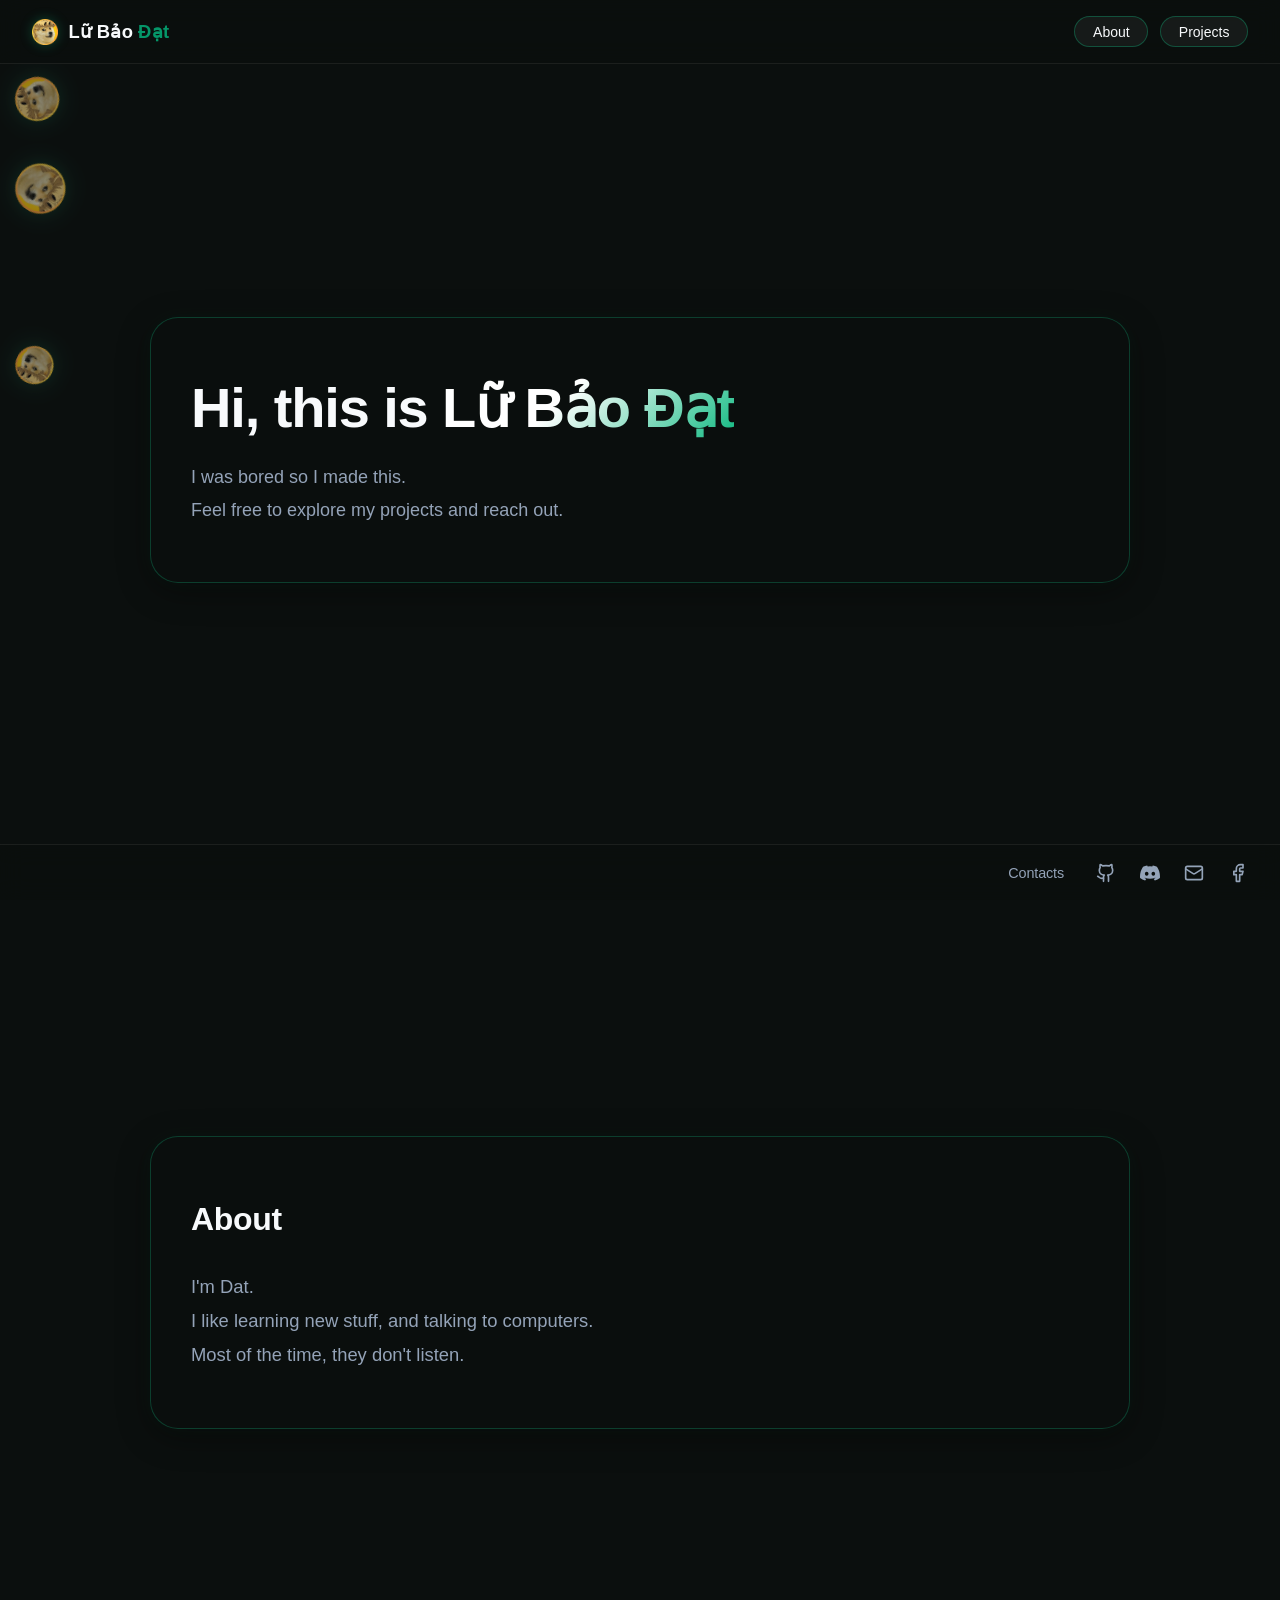
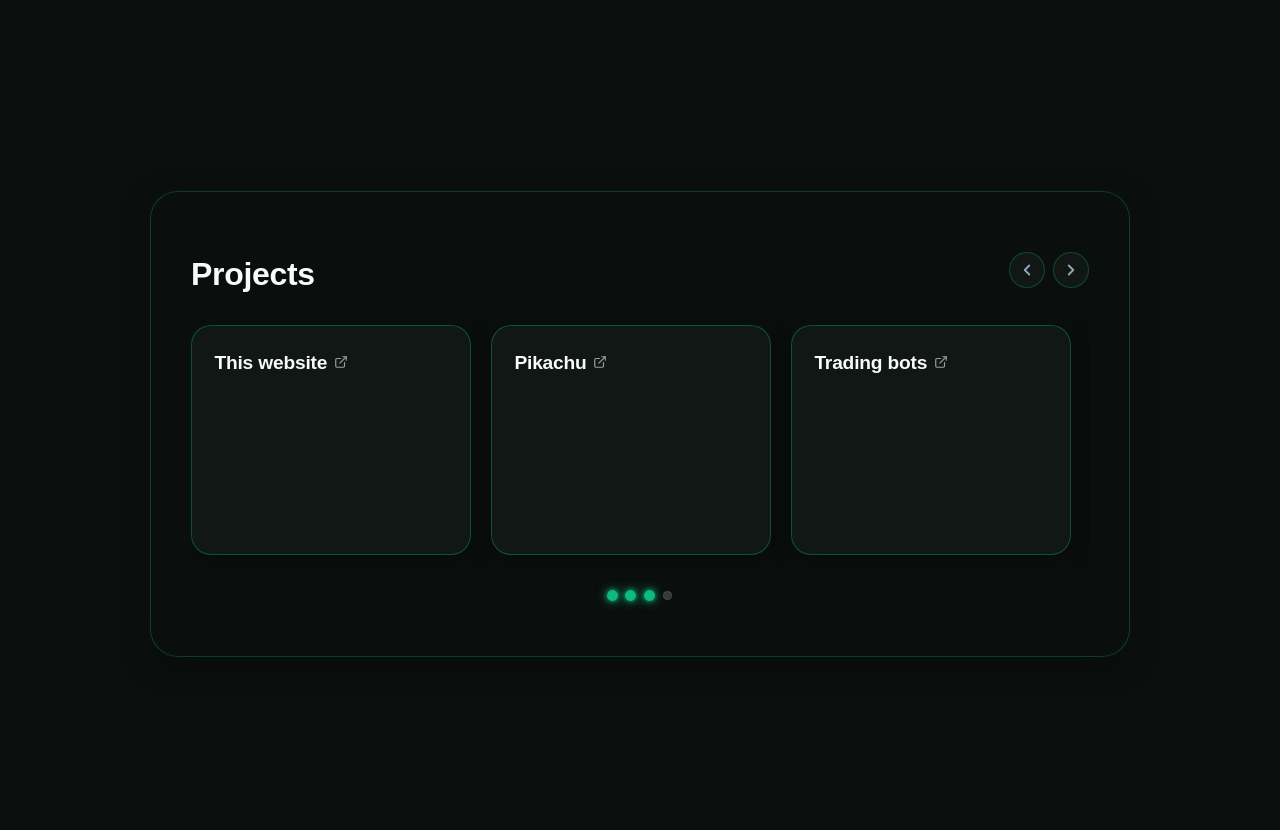
<file: index.html>
<!DOCTYPE html>
<html lang="vi">
<head>
  <meta charset="UTF-8">
  <meta name="viewport" content="width=device-width, initial-scale=1.0">
  <title>Lữ Bảo Đạt</title>
  <link rel="icon" type="image/png" href="assets/images/floaters/logo.png?v=2">
  <link rel="stylesheet" href="assets/css/variables.css?v=8">
  <link rel="stylesheet" href="assets/css/style.css?v=12">
</head>
<body>
  <!-- Interactive green mouse glow -->
  <div class="mouse-glow"></div>

  <!-- Background floating logos -->
  <div id="floaters-container" class="floaters-container"></div>

  <!-- Modular component placeholders -->
  <div data-include="components/header.html"></div>
  <div data-include="components/hero.html"></div>
  <div data-include="components/about.html"></div>
  <div data-include="components/projects.html"></div>
  <div data-include="components/footer.html"></div>

  <!-- Scripts -->
  <script src="assets/js/loader.js?v=5"></script>
  <script src="assets/js/glow.js"></script>
  <script src="assets/js/floaters.js"></script>
  <script src="assets/js/projects.js?v=5"></script>
  <script src="assets/js/main.js"></script>
</body>
</html>
</file>
<file: assets/css/variables.css>
:root {
  /* Main color palette */
  --bg-primary: #0b0f0e;
  --surface: #121816;
  --surface-glass: rgba(11, 15, 14, 0.7);
  --border-subtle: rgba(255, 255, 255, 0.07);

  /* Typography colors */
  --text-primary: #f8fafc;
  --text-muted: #94a3b8;
  --text-faint: #64748b;

  /* Accent green (Emerald) */
  --accent-green: #10b981;
  --accent-green-dark: #059669;
  --accent-green-glow: rgba(16, 185, 129, 0.18);
  --accent-green-subtle: rgba(5, 150, 105, 0.05);

  /* Card layout sizing */
  --card-max-width: 980px;

  /* Mouse coordinates for glow effect */
  --mouse-x: -1000px;
  --mouse-y: -1000px;
}
</file>
<file: assets/css/style.css>
@import url('./variables.css?v=8');

html {
  scroll-behavior: smooth;
}

* {
  box-sizing: border-box;
  margin: 0;
  padding: 0;
}

body {
  min-height: 100vh;
  background-color: var(--bg-primary);
  color: var(--text-primary);
  font-family: -apple-system, BlinkMacSystemFont, "Segoe UI", Roboto, "Helvetica Neue", Arial, sans-serif;
  overflow-x: hidden;
  position: relative;
  display: flex;
  flex-direction: column;
}

/* Interactive green mouse glow */
.mouse-glow {
  position: fixed;
  inset: 0;
  pointer-events: none;
  background: radial-gradient(
    500px circle at var(--mouse-x) var(--mouse-y),
    var(--accent-green-glow),
    var(--accent-green-subtle) 40%,
    transparent 70%
  );
  z-index: 1;
}

/* Background floating logos */
.floaters-container {
  position: fixed;
  inset: 0;
  pointer-events: none;
  z-index: 1;
  overflow: hidden;
}

.floater-logo {
  position: absolute;
  top: 0;
  left: 0;
  user-select: none;
  pointer-events: none;
  opacity: 0.6;
  filter: drop-shadow(0 0 10px rgba(16, 185, 129, 0.25));
  will-change: transform;
}

/* Top Bar / Header */
.top-bar {
  position: fixed;
  top: 0;
  left: 0;
  right: 0;
  height: 64px;
  padding: 0 2rem;
  display: flex;
  align-items: center;
  justify-content: space-between;
  background: var(--surface-glass);
  backdrop-filter: blur(12px);
  -webkit-backdrop-filter: blur(12px);
  border-bottom: 1px solid var(--border-subtle);
  z-index: 10;
}

.logo {
  font-size: 1.15rem;
  font-weight: 600;
  letter-spacing: 0.02em;
  text-decoration: none;
  color: var(--text-primary);
  user-select: none;
  display: flex;
  align-items: center;
  gap: 0.65rem;
  transition: opacity 0.2s ease;
}

.logo:hover {
  opacity: 0.9;
}

.logo-icon {
  width: 26px;
  height: 26px;
  object-fit: contain;
  border-radius: 6px;
  filter: drop-shadow(0 0 6px rgba(16, 185, 129, 0.3));
}

.logo .accent-word {
  color: var(--accent-green-dark);
  margin-left: 0.28rem;
}

.nav-links {
  display: flex;
  align-items: center;
  gap: 0.75rem;
}

.nav-link {
  color: var(--text-primary);
  text-decoration: none;
  font-size: 0.875rem;
  font-weight: 500;
  padding: 0.42rem 1.1rem;
  border-radius: 9999px;
  background: rgba(255, 255, 255, 0.05);
  border: 1px solid rgba(16, 185, 129, 0.35);
  transition: all 0.25s ease;
  user-select: none;
}

.nav-link:hover {
  color: #ffffff;
  border-color: var(--accent-green);
  background: rgba(16, 185, 129, 0.15);
  box-shadow: 0 0 14px rgba(16, 185, 129, 0.25);
  transform: translateY(-1px);
}

/* Central hero content */
.hero {
  flex: 1;
  display: flex;
  align-items: center;
  justify-content: center;
  position: relative;
  z-index: 2;
  min-height: 100vh;
  padding: 6rem 2rem;
}

.hero-card {
  max-width: var(--card-max-width, 980px);
  width: 100%;
  text-align: left;
  display: flex;
  flex-direction: column;
  align-items: flex-start;
  padding: 3.5rem 2.5rem;
  border-radius: 28px;
  background: rgba(11, 15, 14, 0.75);
  border: 1px solid rgba(16, 185, 129, 0.28);
  backdrop-filter: blur(16px);
  -webkit-backdrop-filter: blur(16px);
  box-shadow: 0 8px 32px rgba(0, 0, 0, 0.4), 0 0 20px rgba(16, 185, 129, 0.06);
  transition: border-color 0.3s ease, box-shadow 0.3s ease;
}

.hero-card:hover {
  border-color: rgba(16, 185, 129, 0.55);
  box-shadow: 0 12px 40px rgba(0, 0, 0, 0.4), 0 0 32px rgba(16, 185, 129, 0.16);
}

.hero-title {
  font-size: clamp(2.2rem, 5vw, 3.5rem);
  font-weight: 700;
  line-height: 1.2;
  letter-spacing: -0.02em;
  margin-bottom: 1.25rem;
  color: var(--text-primary);
}

.hero-title .highlight {
  color: var(--text-primary);
  background: linear-gradient(135deg, #ffffff 40%, var(--accent-green) 100%);
  -webkit-background-clip: text;
  -webkit-text-fill-color: transparent;
}

.hero-description {
  font-size: 1.125rem;
  line-height: 1.8;
  color: var(--text-muted);
  max-width: 680px;
  margin-bottom: 0;
}

/* Call to action buttons */
.hero-cta {
  display: flex;
  gap: 1rem;
  flex-wrap: wrap;
  justify-content: center;
}

.btn {
  display: inline-flex;
  align-items: center;
  justify-content: center;
  padding: 0.75rem 1.6rem;
  border-radius: 9999px;
  font-size: 0.95rem;
  font-weight: 500;
  text-decoration: none;
  transition: all 0.2s ease;
  user-select: none;
}

.btn-primary {
  background-color: var(--accent-green);
  color: #0b0f0e;
  font-weight: 600;
}

.btn-primary:hover {
  background-color: #34d399;
  transform: translateY(-2px);
  box-shadow: 0 4px 20px rgba(16, 185, 129, 0.3);
}

.btn-secondary {
  background-color: rgba(255, 255, 255, 0.05);
  color: var(--text-primary);
  border: 1px solid rgba(16, 185, 129, 0.35);
}

.btn-secondary:hover {
  border-color: var(--accent-green);
  background-color: rgba(16, 185, 129, 0.15);
  color: #ffffff;
  transform: translateY(-2px);
  box-shadow: 0 0 16px rgba(16, 185, 129, 0.25);
}

/* Bottom Bar / Footer */
.bottom-bar {
  position: fixed;
  bottom: 0;
  left: 0;
  right: 0;
  height: 56px;
  padding: 0 2rem;
  display: flex;
  align-items: center;
  justify-content: flex-end;
  background: var(--surface-glass);
  backdrop-filter: blur(12px);
  -webkit-backdrop-filter: blur(12px);
  border-top: 1px solid var(--border-subtle);
  z-index: 10;
}

.footer-contact-text {
  color: var(--text-muted);
  font-size: 0.9rem;
  font-weight: 500;
  letter-spacing: -0.01em;
  margin-right: 0.5rem;
  user-select: none;
}

.social-links {
  display: flex;
  align-items: center;
  gap: 1.5rem;
}

.social-link {
  color: var(--text-muted);
  display: flex;
  align-items: center;
  justify-content: center;
  text-decoration: none;
  transition: color 0.2s ease, transform 0.2s ease;
}

.social-link:hover {
  color: var(--accent-green);
  transform: translateY(-2px);
}

.social-link svg {
  width: 20px;
  height: 20px;
}

/* Generic section layout */
.section {
  min-height: 85vh;
  display: flex;
  align-items: center;
  justify-content: center;
  padding: 5rem 1.5rem;
  scroll-margin-top: 64px;
  position: relative;
  z-index: 2;
}

#projects.section {
  padding-bottom: 8rem; /* Extra spacing so the fixed bottom bar doesn't overlap content */
}

.section-card {
  max-width: var(--card-max-width, 980px);
  width: 100%;
  text-align: left;
  display: flex;
  flex-direction: column;
  align-items: flex-start;
  padding: 3.5rem 2.5rem;
  border-radius: 28px;
  background: rgba(11, 15, 14, 0.75);
  border: 1px solid rgba(16, 185, 129, 0.28);
  backdrop-filter: blur(16px);
  -webkit-backdrop-filter: blur(16px);
  box-shadow: 0 8px 32px rgba(0, 0, 0, 0.4), 0 0 20px rgba(16, 185, 129, 0.06);
  transition: border-color 0.3s ease, box-shadow 0.3s ease;
  overflow: hidden;
}

.section-card:hover {
  border-color: rgba(16, 185, 129, 0.55);
  box-shadow: 0 12px 40px rgba(0, 0, 0, 0.4), 0 0 32px rgba(16, 185, 129, 0.16);
}

.section-header {
  margin-bottom: 2rem;
  display: flex;
  flex-direction: column;
  align-items: flex-start;
  width: 100%;
}

.section-title {
  font-size: 2rem;
  font-weight: 700;
  letter-spacing: -0.01em;
  color: var(--text-primary);
  margin-top: 0.5rem;
}

/* About text styling */
.about-text {
  font-size: 1.15rem;
  line-height: 1.85;
  color: var(--text-muted);
  text-align: left;
  width: 100%;
  max-width: 680px;
}

.about-punchline {
  display: inline-block;
  margin-top: 0.5rem;
  color: var(--text-primary);
  font-style: italic;
}

/* Placeholder box */
.placeholder-box {
  width: 100%;
  padding: 2.5rem 1.5rem;
  border-radius: 18px;
  background: rgba(0, 0, 0, 0.3);
  border: 1px dashed rgba(16, 185, 129, 0.4);
  display: flex;
  align-items: center;
  justify-content: flex-start;
}

.placeholder-text {
  font-family: ui-monospace, SFMono-Regular, Menlo, Monaco, Consolas, "Liberation Mono", "Courier New", monospace;
  font-size: 1.15rem;
  color: var(--accent-green);
  letter-spacing: 0.06em;
}

/* Horizontal projects track inside the main card */
.projects-track {
  display: flex;
  flex-direction: row;
  gap: 1.25rem;
  width: 100%;
  overflow-x: auto;
  scroll-snap-type: x mandatory;
  padding: 0.5rem 0.25rem 1rem 0.25rem;
  scrollbar-width: none;
  -ms-overflow-style: none;
  -webkit-overflow-scrolling: touch;
}

.projects-track::-webkit-scrollbar {
  display: none;
}

/* Individual small project card with clear border */
.project-card {
  flex: 0 0 280px;
  min-width: 280px;
  max-width: 280px;
  scroll-snap-align: start;
  padding: 1.6rem 1.4rem;
  border-radius: 20px;
  background: rgba(255, 255, 255, 0.035);
  border: 1px solid rgba(16, 185, 129, 0.3);
  box-shadow: 0 4px 20px rgba(0, 0, 0, 0.25);
  transition: all 0.25s ease;
  display: flex;
  flex-direction: column;
  align-items: flex-start;
  text-align: left;
}

.project-card:hover {
  border-color: var(--accent-green);
  background: rgba(16, 185, 129, 0.06);
  transform: translateY(-3px);
  box-shadow: 0 8px 24px rgba(0, 0, 0, 0.4), 0 0 16px rgba(16, 185, 129, 0.15);
}

.project-title {
  font-size: 1.25rem;
  font-weight: 600;
  color: var(--text-primary);
  margin-bottom: 0.85rem;
  letter-spacing: -0.01em;
}

/* GitHub-style language progress bar */
.lang-bar {
  display: flex;
  height: 6px;
  width: 100%;
  border-radius: 9999px;
  overflow: hidden;
  background-color: rgba(255, 255, 255, 0.08);
  margin-bottom: 0.75rem;
}

.lang-segment {
  height: 100%;
}

/* Language pill tags */
.lang-tags {
  display: flex;
  flex-wrap: wrap;
  gap: 0.85rem;
  margin-bottom: 0.85rem;
}

.lang-tag {
  display: inline-flex;
  align-items: center;
  gap: 0.38rem;
  font-size: 0.8rem;
  color: var(--text-muted);
  user-select: none;
}

.lang-dot {
  width: 8px;
  height: 8px;
  border-radius: 50%;
}

/* Project description */
.project-desc {
  font-size: 0.95rem;
  line-height: 1.6;
  color: var(--text-muted);
  margin: 0;
}

@media (max-width: 640px) {
  .top-bar, .bottom-bar {
    padding: 0 1rem;
  }
  .nav-links, .social-links {
    gap: 1rem;
  }
}
</file>
